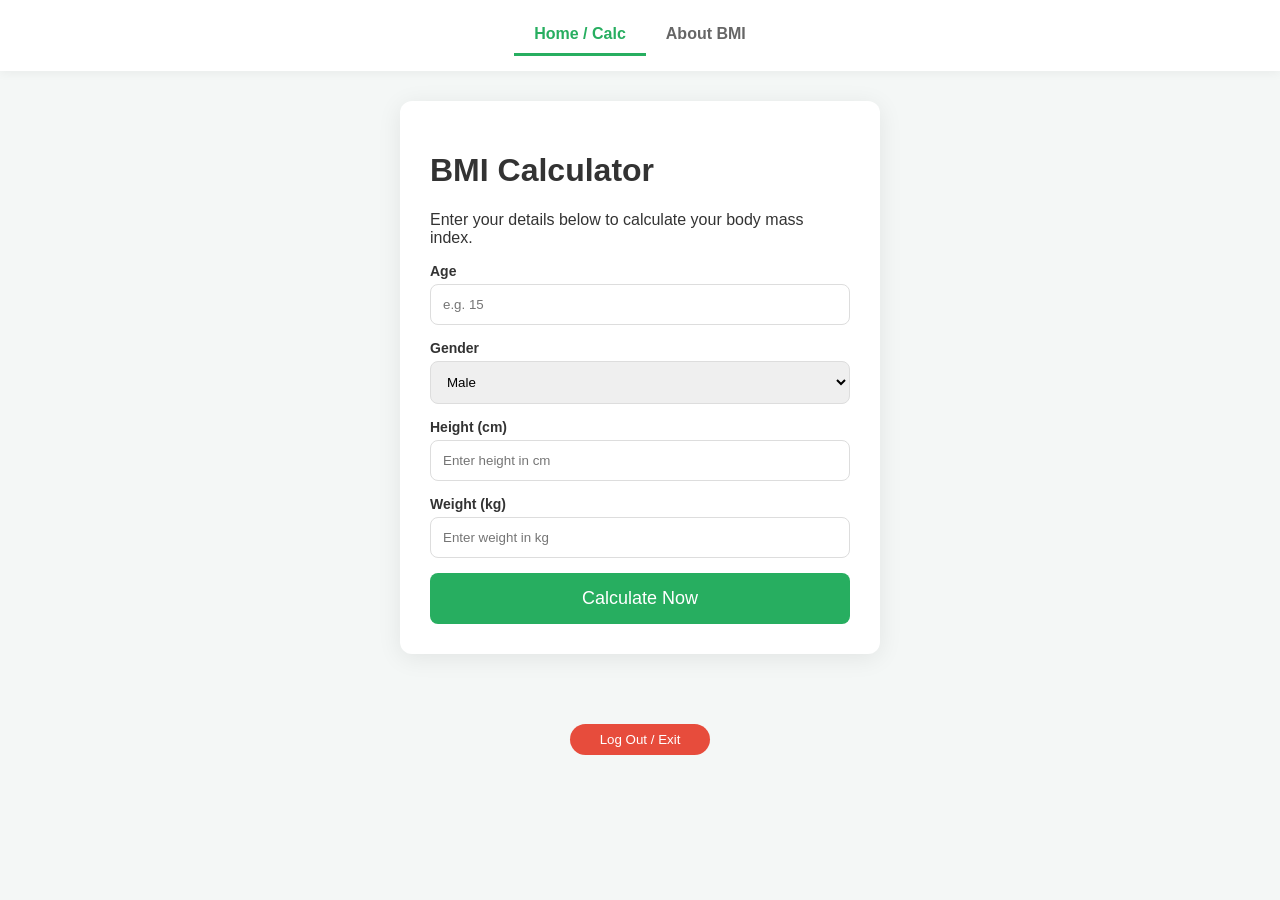
<file: index.html>
<!DOCTYPE html>
<html lang="en">
<head>
    <meta charset="UTF-8">
    <meta name="viewport" content="width=device-width, initial-scale=1.0">
    <title>Health Portal - Home</title>
    <link rel="stylesheet" href="style.css">
</head>
<body>

    <nav class="navbar">
        <a href="index.html" class="nav-link active">Home / Calc</a>
        <a href="info.html" class="nav-link">About BMI</a>
    </nav>

    <main class="container">
        <div class="card">
            <h1>BMI Calculator</h1>
            <p class="subtitle">Enter your details below to calculate your body mass index.</p>
            
            <div class="input-group">
                <label>Age</label>
                <input type="number" id="age" placeholder="e.g. 15">
            </div>

            <div class="input-group">
                <label>Gender</label>
                <select id="gender">
                    <option value="male">Male</option>
                    <option value="female">Female</option>
                </select>
            </div>

            <div class="input-group">
                <label>Height (cm)</label>
                <input type="number" id="height" placeholder="Enter height in cm">
            </div>

            <div class="input-group">
                <label>Weight (kg)</label>
                <input type="number" id="weight" placeholder="Enter weight in kg">
            </div>

            <button class="btn-primary" onclick="calculateBMI()">Calculate Now</button>
            
            <div id="result-box" class="result-display" style="display:none;"></div>
        </div>
    </main>

    <footer class="footer">
        <button class="btn-logout" onclick="logout()">Log Out / Exit</button>
    </footer>

    <script src="script.js"></script>
</body>
</html>
</file>
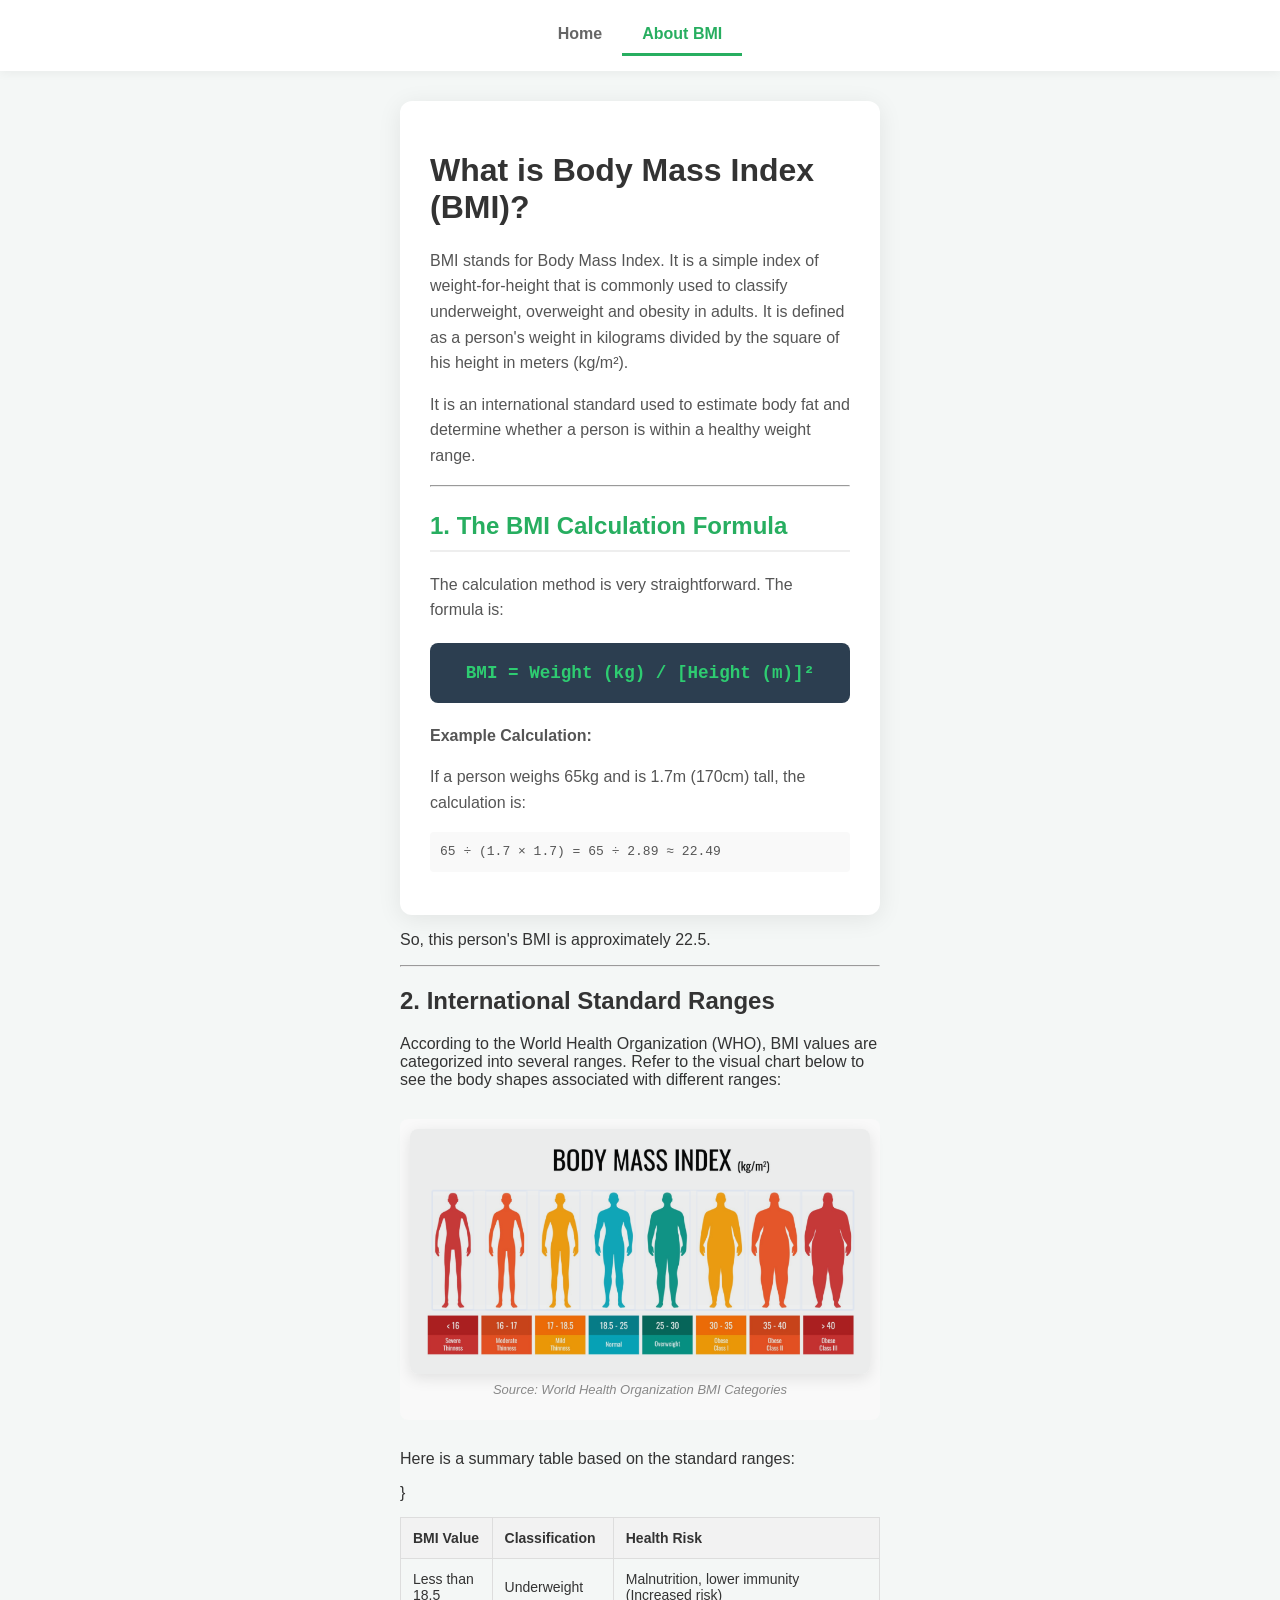
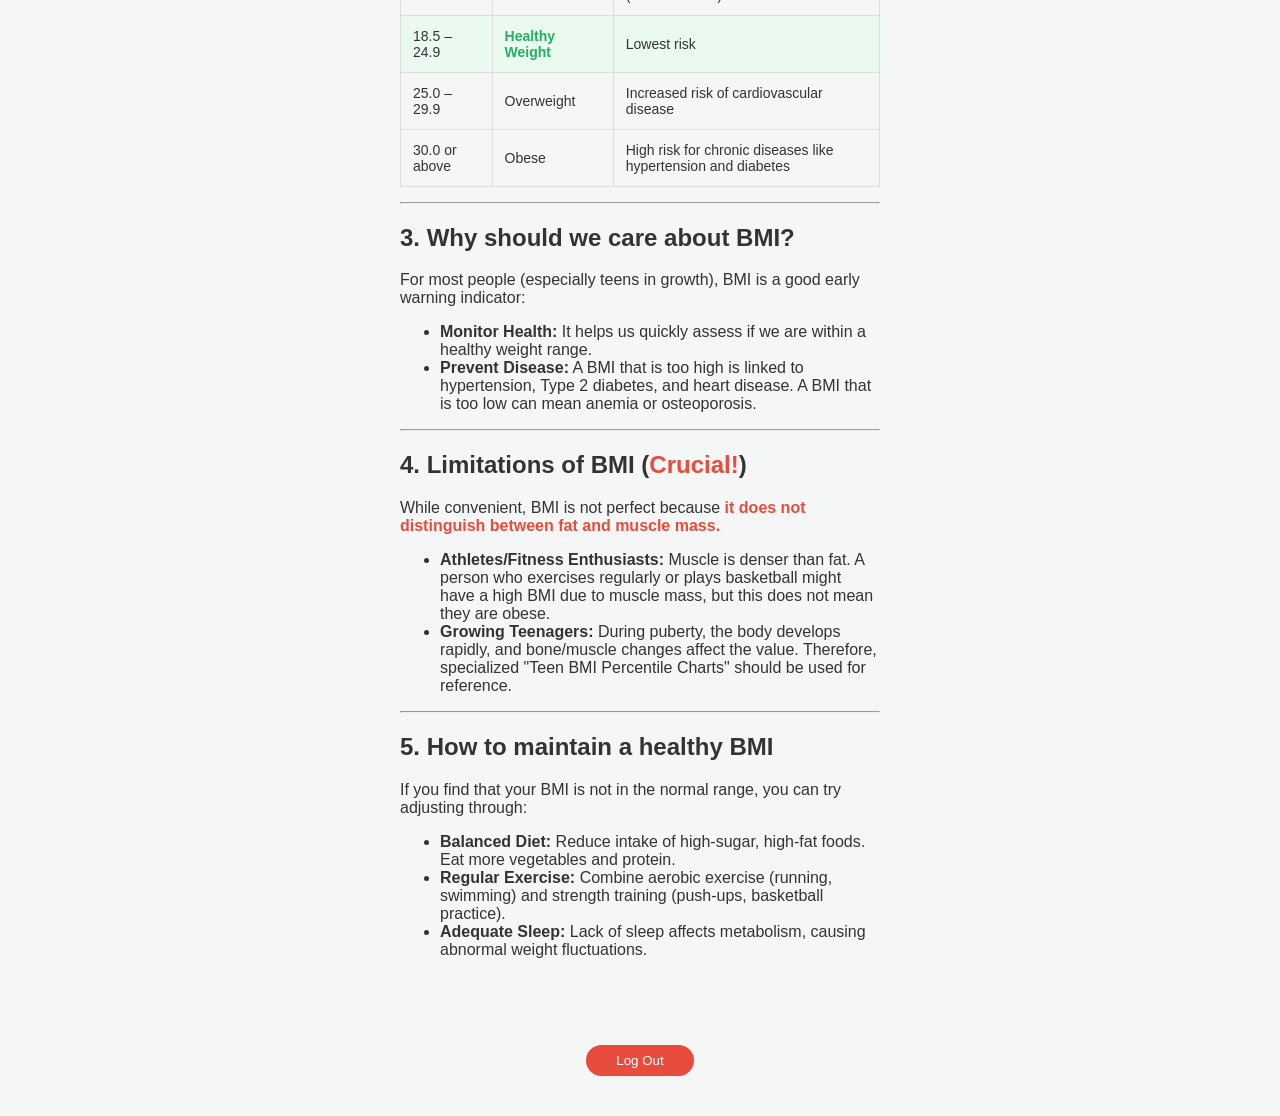
<file: info.html>
<!DOCTYPE html>
<html lang="en">
<head>
    <meta charset="UTF-8">
    <meta name="viewport" content="width=device-width, initial-scale=1.0">
    <title>BMI Portal - About BMI</title>
    <link rel="stylesheet" href="style.css">
    <style>
        /* Specific styles for the Info page to make it read better */
        .info-card h2 { color: #27ae60; margin-top: 25px; border-bottom: 2px solid #eee; padding-bottom: 10px;}
        .info-card h3 { margin-top: 20px; color: #444; }
        .info-card p, .info-card li { line-height: 1.6; color: #555; }
        .info-card ul { padding-left: 20px; }
        .info-card li { margin-bottom: 8px; }
        
        .formula-box {
            background: #2c3e50;
            color: #2ecc71;
            padding: 20px;
            text-align: center;
            border-radius: 8px;
            font-family: 'Courier New', monospace;
            font-weight: bold;
            font-size: 1.1em;
            margin: 20px 0;
            overflow-x: auto; /* for mobile */
        }

        /* Image styling */
        .bmi-chart-container {
            text-align: center;
            margin: 30px 0;
        }
        .bmi-chart-img {
            max-width: 100%;
            height: auto;
            border-radius: 8px;
            box-shadow: 0 4px 15px rgba(0,0,0,0.1);
        }

        .highlight { font-weight: bold; color: #e74c3c; } /* for focus points */
    </style>
</head>
<body>

    <nav class="navbar">
        <a href="index.html" class="nav-link">Home</a>
        <a href="info.html" class="nav-link active">About BMI</a>
    </nav>

    <main class="container">
        <div class="card info-card">
            <h1>What is Body Mass Index (BMI)?</h1>
            <p>BMI stands for Body Mass Index. It is a simple index of weight-for-height that is commonly used to classify underweight, overweight and obesity in adults. It is defined as a person's weight in kilograms divided by the square of his height in meters (kg/m&sup2;).</p>
            
            <p>It is an international standard used to estimate body fat and determine whether a person is within a healthy weight range.</p>
            
            <hr>

            <h2>1. The BMI Calculation Formula</h2>
            <p>The calculation method is very straightforward. The formula is:</p>
            
            <div class="formula-box">
                BMI = Weight (kg) / [Height (m)]&sup2;
            </div>

            <p><strong>Example Calculation:</strong></p>
            <p>If a person weighs 65kg and is 1.7m (170cm) tall, the calculation is:</p>
            <p style="font-family: monospace; background: #f9f9f9; padding: 10px; border-radius: 4px;">
                65 &divide; (1.7 &times; 1.7) = 65 &divide; 2.89 &approx; 22.49
            </div>
            <p>So, this person's BMI is approximately 22.5.</p>

            <hr>

            <h2>2. International Standard Ranges</h2>
            <p>According to the World Health Organization (WHO), BMI values are categorized into several ranges. Refer to the visual chart below to see the body shapes associated with different ranges:</p>

           <div class="bmi-chart-container">
                <img src="bmi-chart.png" alt="WHO BMI Classification Chart" class="bmi-chart-img">
                <p class="bmi-chart-caption">Source: World Health Organization BMI Categories</p>
           </div>

            <p>Here is a summary table based on the standard ranges:</p>
            <table style="width:100%; border-collapse: collapse; margin: 15px 0; text-align: left; border: 1px solid #ddd;">
                <thead>
                    <tr style="background-color: #f2f2f2;">
                        <th style="padding: 12px; border: 1px solid #ddd;">BMI Value</th>
                        <th style="padding: 12px; border: 1px solid #ddd;">Classification</th>
                        <th style="padding: 12px; border: 1px solid #ddd;">Health Risk</th>
                    </tr>
                </thead>
                <tbody>
                    <tr>
                        <td style="padding: 12px; border: 1px solid #ddd;">Less than 18.5</td>
                        <td style="padding: 12px; border: 1px solid #ddd;">Underweight</td>
                        <td style="padding: 12px; border: 1px solid #ddd;">Malnutrition, lower immunity (Increased risk)</td>
                    }
                    <tr>
                        <td style="padding: 12px; border: 1px solid #ddd; background: #eafaf1;">18.5 – 24.9</td>
                        <td style="padding: 12px; border: 1px solid #ddd; background: #eafaf1; font-weight: bold; color: #27ae60;">Healthy Weight</td>
                        <td style="padding: 12px; border: 1px solid #ddd; background: #eafaf1;">Lowest risk</td>
                    </tr>
                    <tr>
                        <td style="padding: 12px; border: 1px solid #ddd;">25.0 – 29.9</td>
                        <td style="padding: 12px; border: 1px solid #ddd;">Overweight</td>
                        <td style="padding: 12px; border: 1px solid #ddd;">Increased risk of cardiovascular disease</td>
                    </tr>
                    <tr>
                        <td style="padding: 12px; border: 1px solid #ddd;">30.0 or above</td>
                        <td style="padding: 12px; border: 1px solid #ddd;">Obese</td>
                        <td style="padding: 12px; border: 1px solid #ddd;">High risk for chronic diseases like hypertension and diabetes</td>
                    </tr>
                </tbody>
            </table>

            <hr>

            <h2>3. Why should we care about BMI?</h2>
            <p>For most people (especially teens in growth), BMI is a good early warning indicator:</p>
            <ul>
                <li><strong>Monitor Health:</strong> It helps us quickly assess if we are within a healthy weight range.</li>
                <li><strong>Prevent Disease:</strong> A BMI that is too high is linked to hypertension, Type 2 diabetes, and heart disease. A BMI that is too low can mean anemia or osteoporosis.</li>
            </ul>

            <hr>

            <h2>4. Limitations of BMI (<span class="highlight">Crucial!</span>)</h2>
            <p>While convenient, BMI is not perfect because <span class="highlight">it does not distinguish between fat and muscle mass.</span></p>
            <ul>
                <li><strong>Athletes/Fitness Enthusiasts:</strong> Muscle is denser than fat. A person who exercises regularly or plays basketball might have a high BMI due to muscle mass, but this does not mean they are obese.</li>
                <li><strong>Growing Teenagers:</strong> During puberty, the body develops rapidly, and bone/muscle changes affect the value. Therefore, specialized "Teen BMI Percentile Charts" should be used for reference.</li>
            </ul>

            <hr>

            <h2>5. How to maintain a healthy BMI</h2>
            <p>If you find that your BMI is not in the normal range, you can try adjusting through:</p>
            <ul>
                <li><strong>Balanced Diet:</strong> Reduce intake of high-sugar, high-fat foods. Eat more vegetables and protein.</li>
                <li><strong>Regular Exercise:</strong> Combine aerobic exercise (running, swimming) and strength training (push-ups, basketball practice).</li>
                <li><strong>Adequate Sleep:</strong> Lack of sleep affects metabolism, causing abnormal weight fluctuations.</li>
            </ul>
        </div>
    </main>

    <footer class="footer">
        <button class="btn-logout" onclick="logout()">Log Out</button>
    </footer>

    <script src="script.js"></script>
</body>
</html>
</file>
<file: style.css>
body {
    font-family: 'Segoe UI', Arial, sans-serif;
    margin: 0;
    background-color: #f4f7f6;
    color: #333;
}

.navbar {
    background: white;
    display: flex;
    justify-content: center;
    padding: 15px;
    box-shadow: 0 2px 10px rgba(0,0,0,0.05);
    position: sticky;
    top: 0;
    z-index: 100;
}

.nav-link {
    text-decoration: none;
    color: #666;
    padding: 10px 20px;
    font-weight: 600;
}

.nav-link.active {
    color: #27ae60;
    border-bottom: 3px solid #27ae60;
}

.container {
    padding: 30px 20px;
    max-width: 480px;
    margin: 0 auto;
}

.card {
    background: white;
    padding: 30px;
    border-radius: 12px;
    box-shadow: 0 4px 25px rgba(0,0,0,0.08);
}

.input-group { margin-bottom: 15px; }
label { display: block; margin-bottom: 5px; font-weight: bold; font-size: 14px; }
input, select {
    width: 100%;
    padding: 12px;
    border: 1px solid #ddd;
    border-radius: 8px;
    box-sizing: border-box;
}

.btn-primary {
    width: 100%;
    padding: 15px;
    background: #27ae60;
    color: white;
    border: none;
    border-radius: 8px;
    font-size: 18px;
    cursor: pointer;
}

.formula-box {
    background: #2c3e50;
    color: #2ecc71;
    padding: 15px;
    text-align: center;
    border-radius: 5px;
    font-family: monospace;
    margin: 15px 0;
}

.footer { text-align: center; padding: 40px 0; }
.btn-logout {
    background: #e74c3c;
    color: white;
    padding: 8px 30px;
    border: none;
    border-radius: 20px;
    cursor: pointer;
}

.bmi-chart-container {
    text-align: center;
    margin: 25px 0;
    padding: 10px;
    background-color: #f9f9f9;
    border-radius: 8px;
}

.bmi-chart-img {
    max-width: 100%;
    height: auto;
    border-radius: 5px;
    box-shadow: 0 2px 10px rgba(0,0,0,0.1);
    display: block;
    margin: 0 auto;
}

.bmi-chart-caption {
    font-size: 13px;
    color: #888;
    margin-top: 8px;
    font-style: italic;
}

table {
    width: 100%;
    border-collapse: collapse;
    margin: 20px 0;
    font-size: 14px;
}

th, td {
    border: 1px solid #ddd;
    padding: 12px;
    text-align: left;
}

th {
    background-color: #f2f2f2;
}
</file>
